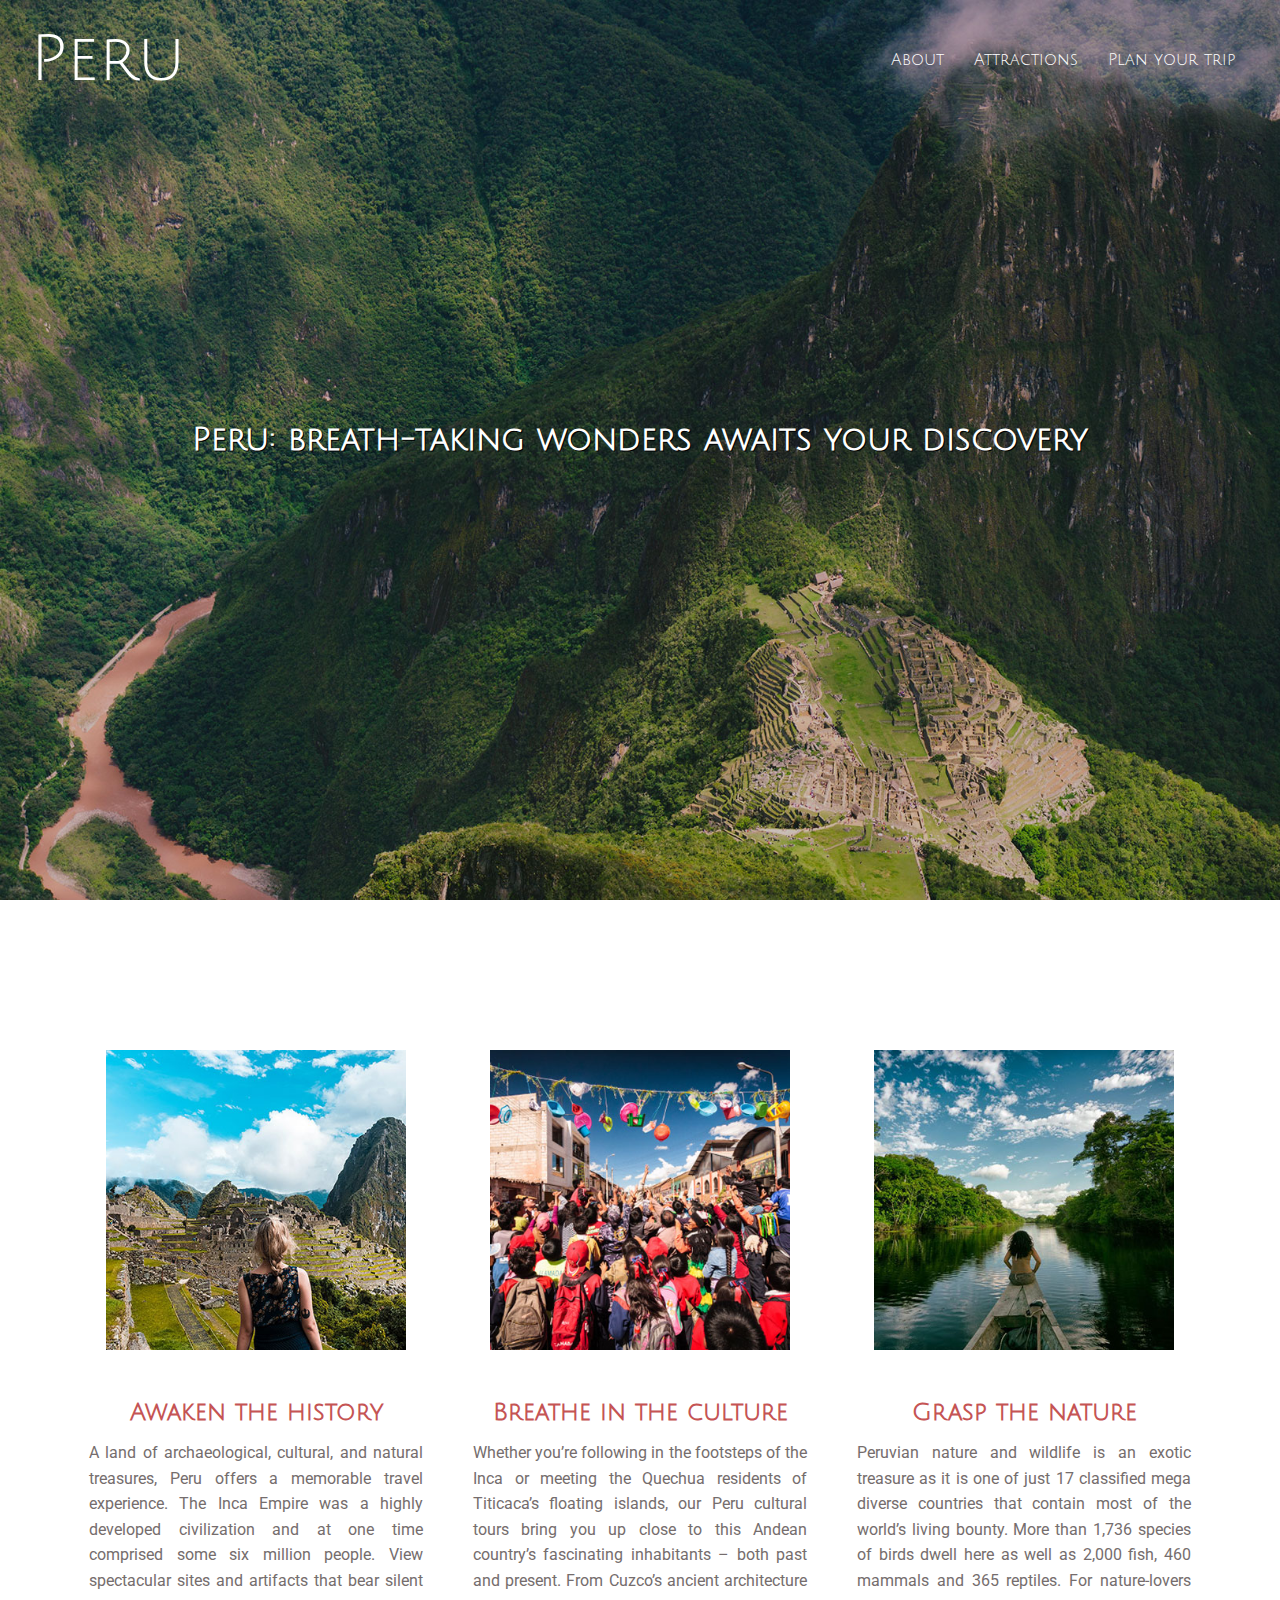
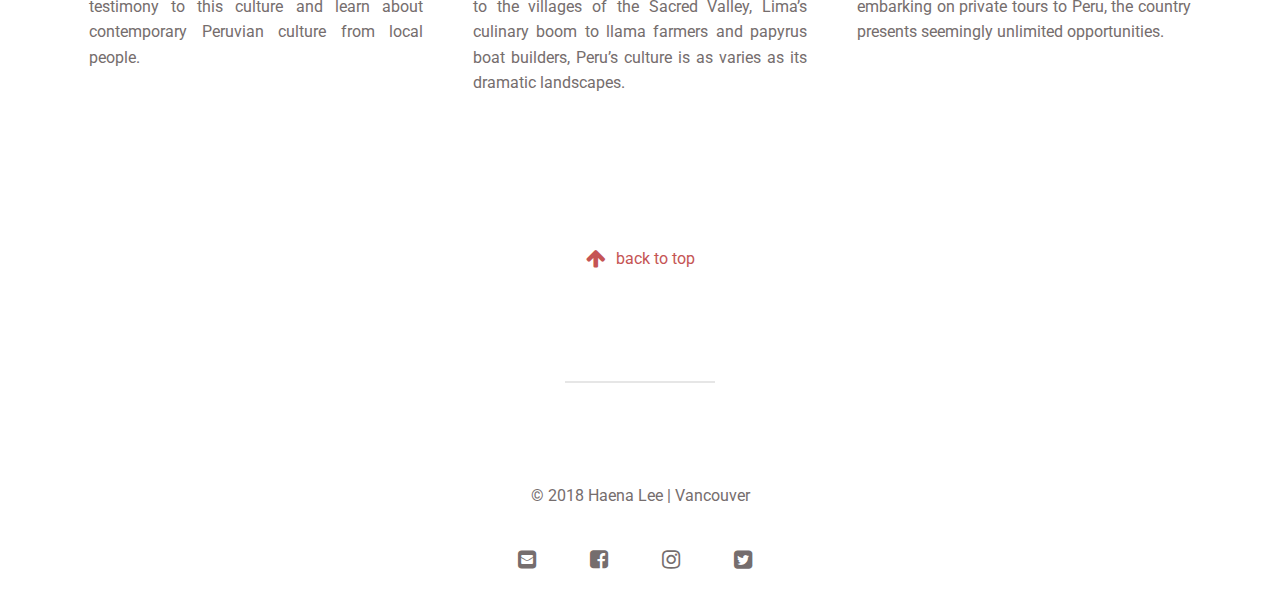
<file: index.html>
<!DOCTYPE html>
<html lang="en">
<head>
    <meta charset="UTF-8">
    <meta name="viewport" content="width=device-width, initial-scale=1.0">
    <meta http-equiv="X-UA-Compatible" content="ie=edge">
    <link rel="stylesheet" type="text/css" href="styles/styles.css">
    <title>Peru - Home</title>
    <link href="https://fonts.googleapis.com/css?family=Julius+Sans+One%7CRoboto" rel="stylesheet">
    <link rel="stylesheet" href="https://cdnjs.cloudflare.com/ajax/libs/font-awesome/4.7.0/css/font-awesome.min.css">
</head>

<body>
    <div class="wrapper">
        <div class="header-space">
            <header class="main-header">
                <h1 class="title"><a href="index.html">Peru</a></h1>
                
                <div class="button-menu">
                    <div class="hamburger"></div>
                </div> <!-- end of button menu -->

                <nav>
                    <ul>
                        <li><a href="about.html">About</a></li>
                        <li><a href="attractions.html">Attractions</a></li>
                        <li><a href="plan-your-trip.html">Plan your trip</a></li>
                    </ul>
                </nav>
            </header> <!-- end of main-header -->

            <div class="page-intro">
                <h2> <a href="#info-container">Peru: breath-taking wonders awaits your discovery</a></h2>
            </div> <!-- end of banner-content -->
        </div> <!-- end of header-space -->
        <div class="info-container" id="info-container">
                <article class="info-article article-01">
                    <figure>
                        <img class="info-img" src="images/awaken-history.jpg" alt="a girl overlooking Machu Picchu">
                    </figure>
                    <div class="info-text">
                        <h3>Awaken the history</h3>
                        <p class="info-para">A land of archaeological, cultural, and natural treasures, Peru offers a memorable travel experience. The Inca Empire was a highly developed civilization and at one time comprised some six million people. View spectacular sites and artifacts that bear silent testimony to this culture and learn about contemporary Peruvian culture from local people.</p>
                    </div> <!-- end of info-text-->
                </article>

                <article class="info-article article-02">
                    <figure>
                        <img class="info-img" src="images/street-festival.jpg" alt="street festival in Peru">
                    </figure>
                    <div class="info-text">
                        <h3>Breathe in the culture</h3>
                        <p class="info-para">Whether you’re following in the footsteps of the Inca or meeting the Quechua residents of Titicaca’s floating islands, our Peru cultural tours bring you up close to this Andean country’s fascinating inhabitants – both past and present. From Cuzco’s ancient architecture to the villages of the Sacred Valley, Lima’s culinary boom to llama farmers and papyrus boat builders, Peru’s culture is as varies as its dramatic landscapes.</p>
                    </div> <!-- end of info-text-->
                </article>
                
                <article class="info-article article-03">
                    <figure>
                        <img class="info-img" src="images/peruvian-river.jpg" alt="river in Peru">
                    </figure>
                    <div class="info-text">
                        <h3>Grasp the nature</h3>
                        <p class="info-para">Peruvian nature and wildlife is an exotic treasure as it is one of just 17 classified mega diverse countries that contain most of the world’s living bounty. More than 1,736 species of birds dwell here as well as 2,000 fish, 460 mammals and 365 reptiles. For nature-lovers embarking on private tours to Peru, the country presents seemingly unlimited opportunities. </p>
                    </div> <!-- end of info-text-->
                </article> <!-- end info article -->
            </div> <!--end info container-->
    
            <div class="top">
                <p><a href=#><i class="fa fa-arrow-up fa-lg"></i>back to top</a></p>
            </div>

        <footer>
            <span class="break"></span>
            <div class="copyright">
                <p>&copy; 2018 Haena Lee | Vancouver</p>
            </div>
            <div class="contact-info">
                <a href="mailto:haena.lee.moon@gmail.com"><i class="fa fa-envelope-square fa-lg"></i></a>
                <a href="http://www.facebook.com" target="blank"><i class="fa fa-facebook-square fa-lg"></i></a>
                <a href="http://www.instagram.com" target="blank"><i class="fa fa-instagram fa-lg"></i></a>
                <a href="http://www.twitter.com" target="blank"><i class="fa fa-twitter-square fa-lg"></i></a>
            </div> <!-- end of contact-info -->
        </footer>

    </div> <!-- end of wrapper -->

    <script src="scripts/script.js"></script>
    <script
    src="https://code.jquery.com/jquery-3.3.1.min.js"
    integrity="sha256-FgpCb/KJQlLNfOu91ta32o/NMZxltwRo8QtmkMRdAu8="
    crossorigin="anonymous"></script>

</body>

<!--https://www.naturalworldsafaris.com/latin-america/peru/parks-->
</file>
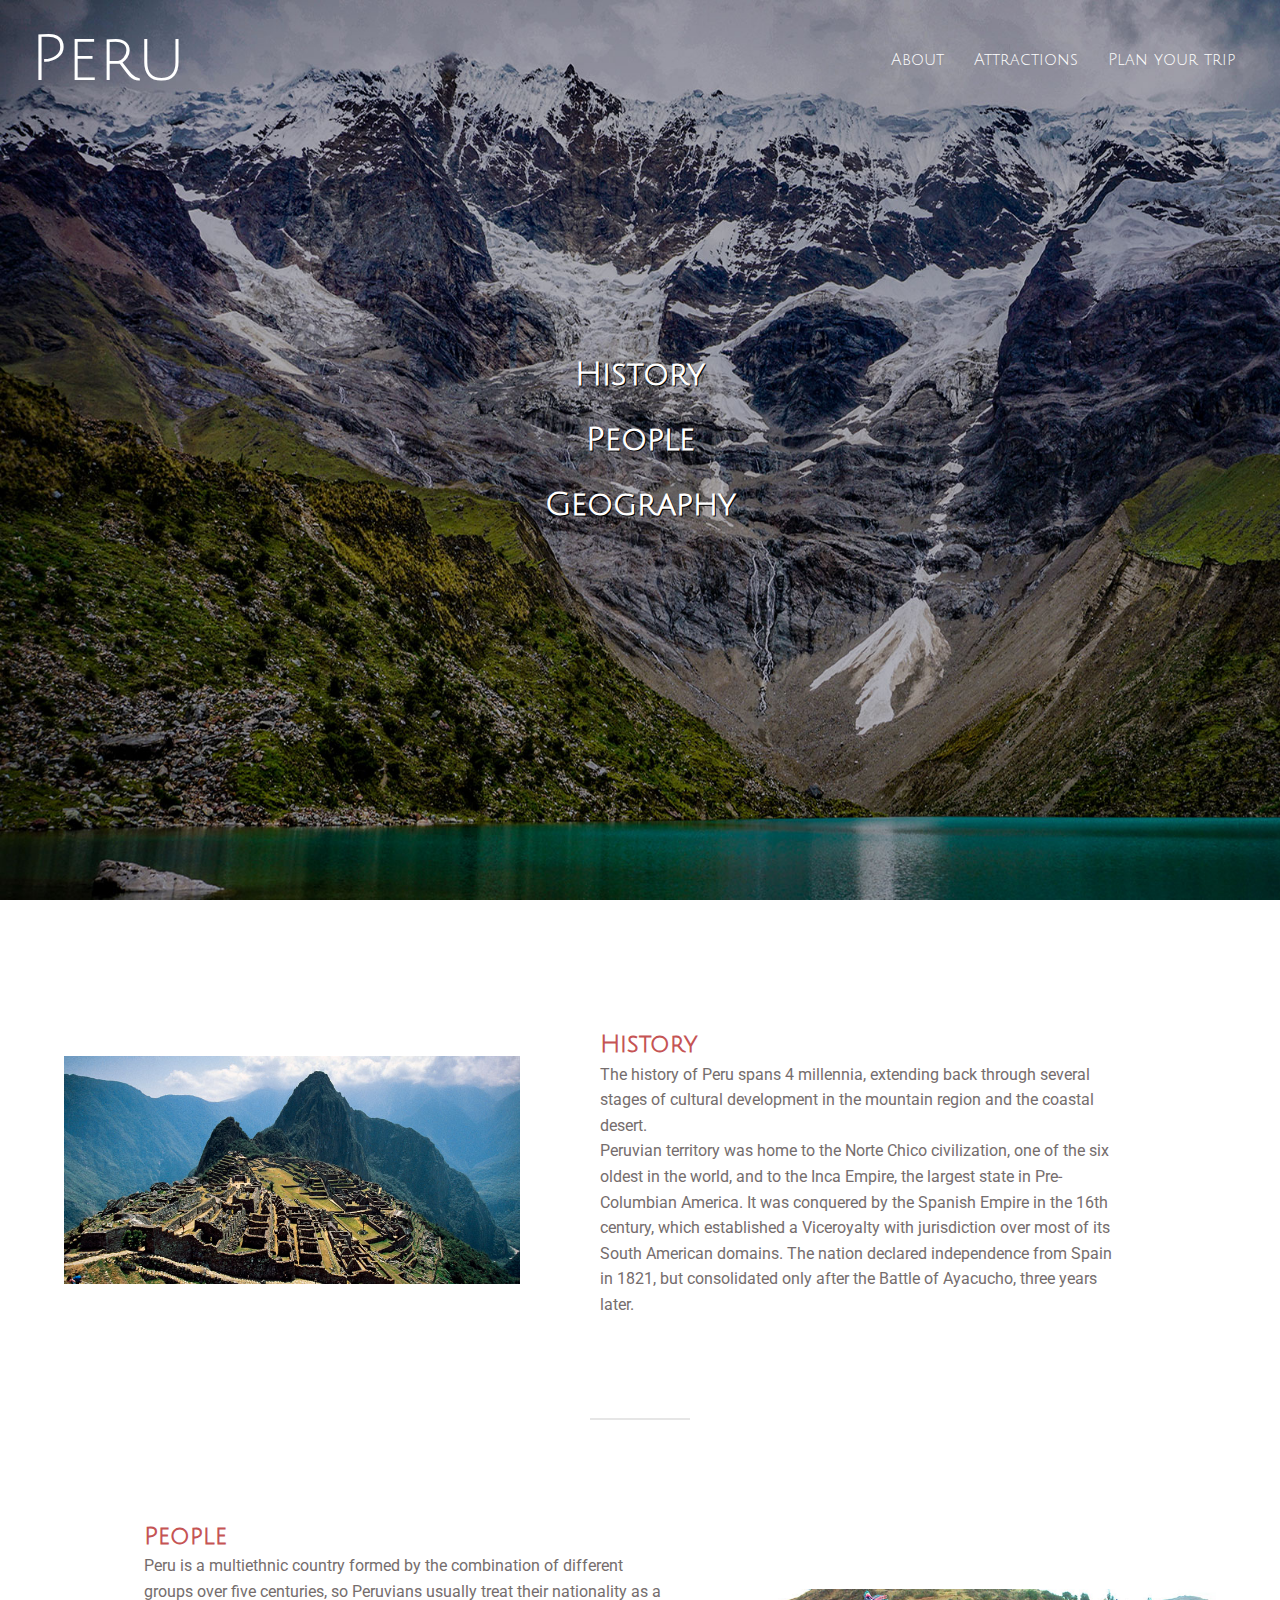
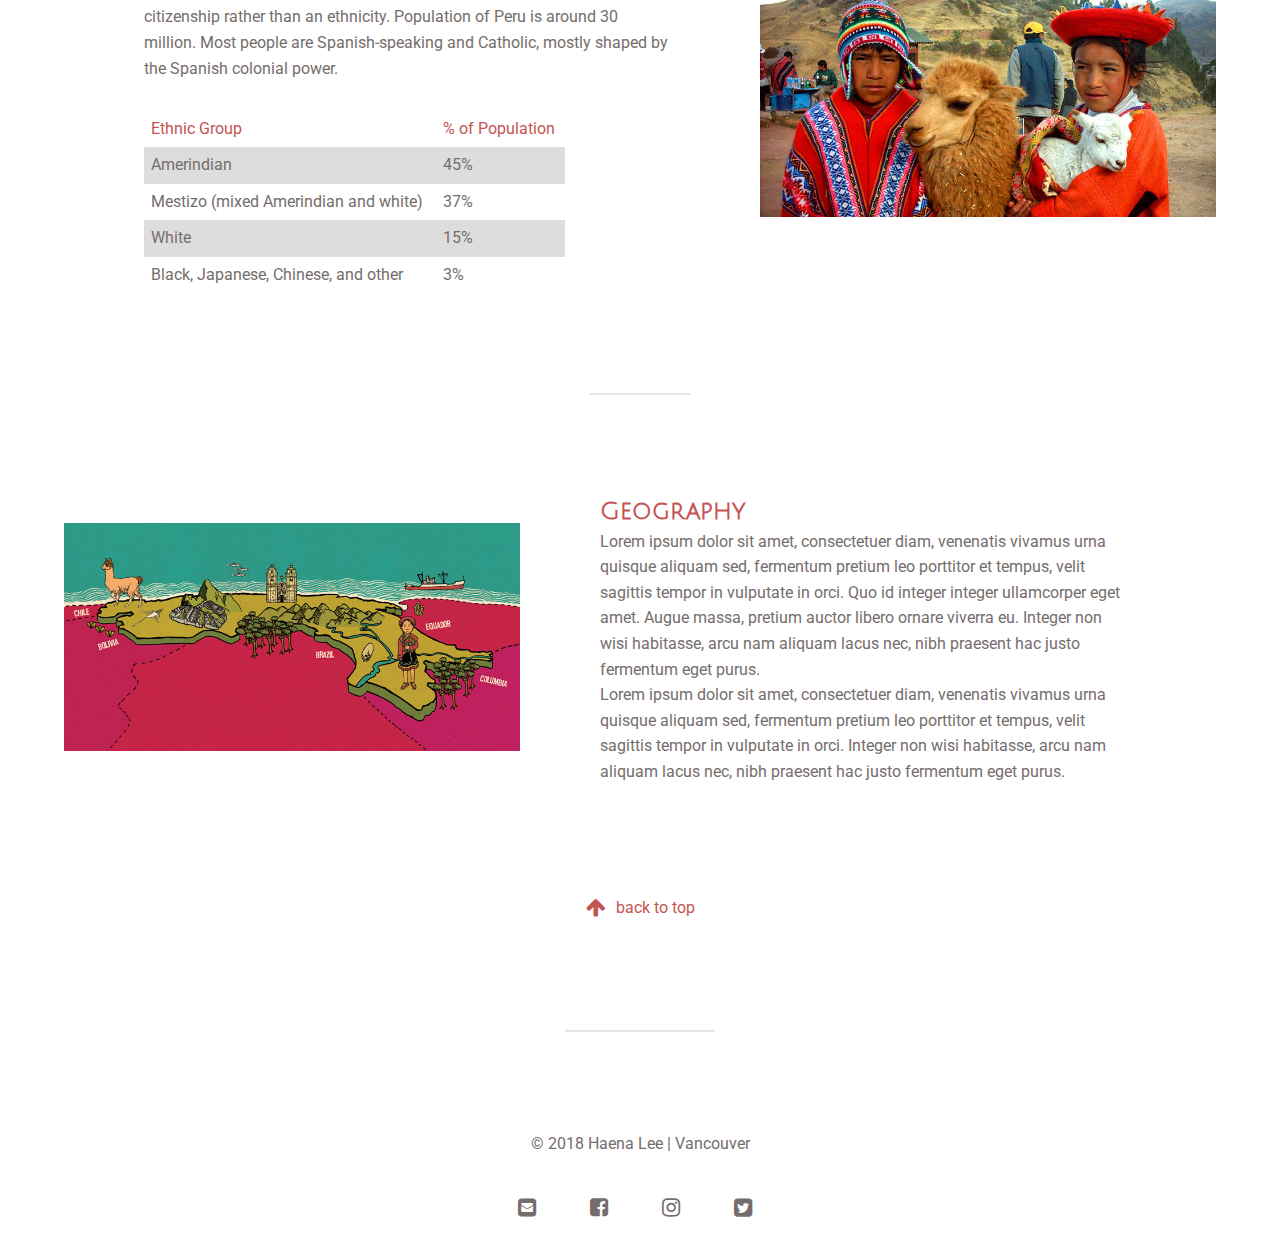
<file: about.html>
<!DOCTYPE html>
<html lang="en">
<head>
    <meta charset="UTF-8">
    <meta name="viewport" content="width=device-width, initial-scale=1.0">
    <meta http-equiv="X-UA-Compatible" content="ie=edge">
    <link rel="stylesheet" type="text/css" href="styles/styles.css">
    <title>Peru - Home</title>
    <link href="https://fonts.googleapis.com/css?family=Julius+Sans+One%7CRoboto" rel="stylesheet">
    <link rel="stylesheet" href="https://cdnjs.cloudflare.com/ajax/libs/font-awesome/4.7.0/css/font-awesome.min.css">
</head>


<body>
    <div class="about-wrapper">
        <div class="about-header-space">
            <header class="main-header">
                <h1 class="title"><a href="index.html">Peru</a></h1>
                
                <div class="button-menu">
                    <div class="hamburger"></div>
                </div> <!-- end of button menu -->

                <nav>
                    <ul>
                        <li><a href="about.html">About</a></li>
                        <li><a href="attractions.html">Attractions</a></li>
                        <li><a href="plan-your-trip.html">Plan your trip</a></li>
                    </ul>
                </nav>
            </header> <!-- end of main-header -->
            <section class="page-intro">
                <h2><a href="#history">History</a></h2>
                <h2><a href="#people">People</a></h2>
                <h2><a href="#geography">Geography</a></h2>
            </section>
        </div> <!-- end of header-space -->

        <main class="about-content">
            <article class="article-container article-left" id="history">
                <div class="image-container">
                    <img class="article-img" src="images/machu-picchu.jpg" alt="Machu Picchu">
                </div> <!-- end of image container-->
                <div class="text">
                <h3>History</h3>
                <p>The history of Peru spans 4 millennia, extending back through several stages of cultural development in the mountain region and the coastal desert.</p>
                <p>Peruvian territory was home to the Norte Chico civilization, one of the six oldest in the world, and to the Inca Empire, the largest state in Pre-Columbian America. It was conquered by the Spanish Empire in the 16th century, which established a Viceroyalty with jurisdiction over most of its South American domains. The nation declared independence from Spain in 1821, but consolidated only after the Battle of Ayacucho, three years later.</p>
                </div> <!-- end of text -->
            </article> <!-- end of history-->

            <span class="linebreak"></span>
            
            <article class="article-container article-right" id="people">
                    <div class="image-container">
                        <img class="article-img" src="images/peruvian-children.jpg" alt="Peruvian children in traditional clothes">
                    </div> <!-- end of image container-->
                <div class="text">
                <h3>People</h3>
                <p>Peru is a multiethnic country formed by the combination of different groups over five centuries, so Peruvians usually treat their nationality as a citizenship rather than an ethnicity. Population of Peru is around 30 million. Most people are Spanish-speaking and Catholic, mostly shaped by the Spanish colonial power.</p>
                
                <table>
                    <tr>
                        <th>Ethnic Group</th>
                        <th>% of Population</th>
                    </tr>
                    <tr>
                        <td>Amerindian</td>
                        <td>45%</td>
                    </tr>
                    <tr>
                        <td>Mestizo (mixed Amerindian and white)</td>
                        <td>37%</td>
                    </tr>
                    <tr>
                        <td>White</td>
                        <td>15%</td>
                    </tr>
                    <tr>
                        <td>Black, Japanese, Chinese, and other</td>
                        <td>3%</td>
                    </tr>
                </table>
                </div> <!-- end of text -->
            </article> <!-- end of people-->

            <span class="linebreak"></span>

            <article class="article-container article-left" id="geography">
                <div class="image-container">
                    <img class="article-img" src="images/peru-map-illustration.jpg" alt="graphic map of Peru">
                </div> <!-- end of image container-->
                <div class="text">
                <h3>Geography</h3>
                <p>Lorem ipsum dolor sit amet, consectetuer diam, venenatis vivamus urna quisque aliquam sed, fermentum pretium leo porttitor et tempus, velit sagittis tempor in vulputate in orci. Quo id integer integer ullamcorper eget amet. Augue massa, pretium auctor libero ornare viverra eu. Integer non wisi habitasse, arcu nam aliquam lacus nec, nibh praesent hac justo fermentum eget purus.</p> 
                <p>Lorem ipsum dolor sit amet, consectetuer diam, venenatis vivamus urna quisque aliquam sed, fermentum pretium leo porttitor et tempus, velit sagittis tempor in vulputate in orci. Integer non wisi habitasse, arcu nam aliquam lacus nec, nibh praesent hac justo fermentum eget purus.</p>
                </div> <!-- end of text -->
            </article> <!-- end of geography -->
        </main> <!-- end of about-content -->

        <div class="top">
            <p><a href=#><i class="fa fa-arrow-up fa-lg"></i>back to top</a></p>
        </div>

        <footer>
                <span class="break"></span>
                <div class="copyright">
                    <p>&copy; 2018 Haena Lee | Vancouver</p>
                </div>
                <div class="contact-info">
                    <a href="mailto:haena.lee.moon@gmail.com"><i class="fa fa-envelope-square fa-lg"></i></a>
                    <a href="http://www.facebook.com" target="blank"><i class="fa fa-facebook-square fa-lg"></i></a>
                    <a href="http://www.instagram.com" target="blank"><i class="fa fa-instagram fa-lg"></i></a>
                    <a href="http://www.twitter.com" target="blank"><i class="fa fa-twitter-square fa-lg"></i></a>
                </div> <!-- end of contact-info -->
            </footer>

    </div> <!-- end of wrapper -->

    <script src="scripts/script.js"></script>

</body>
</file>
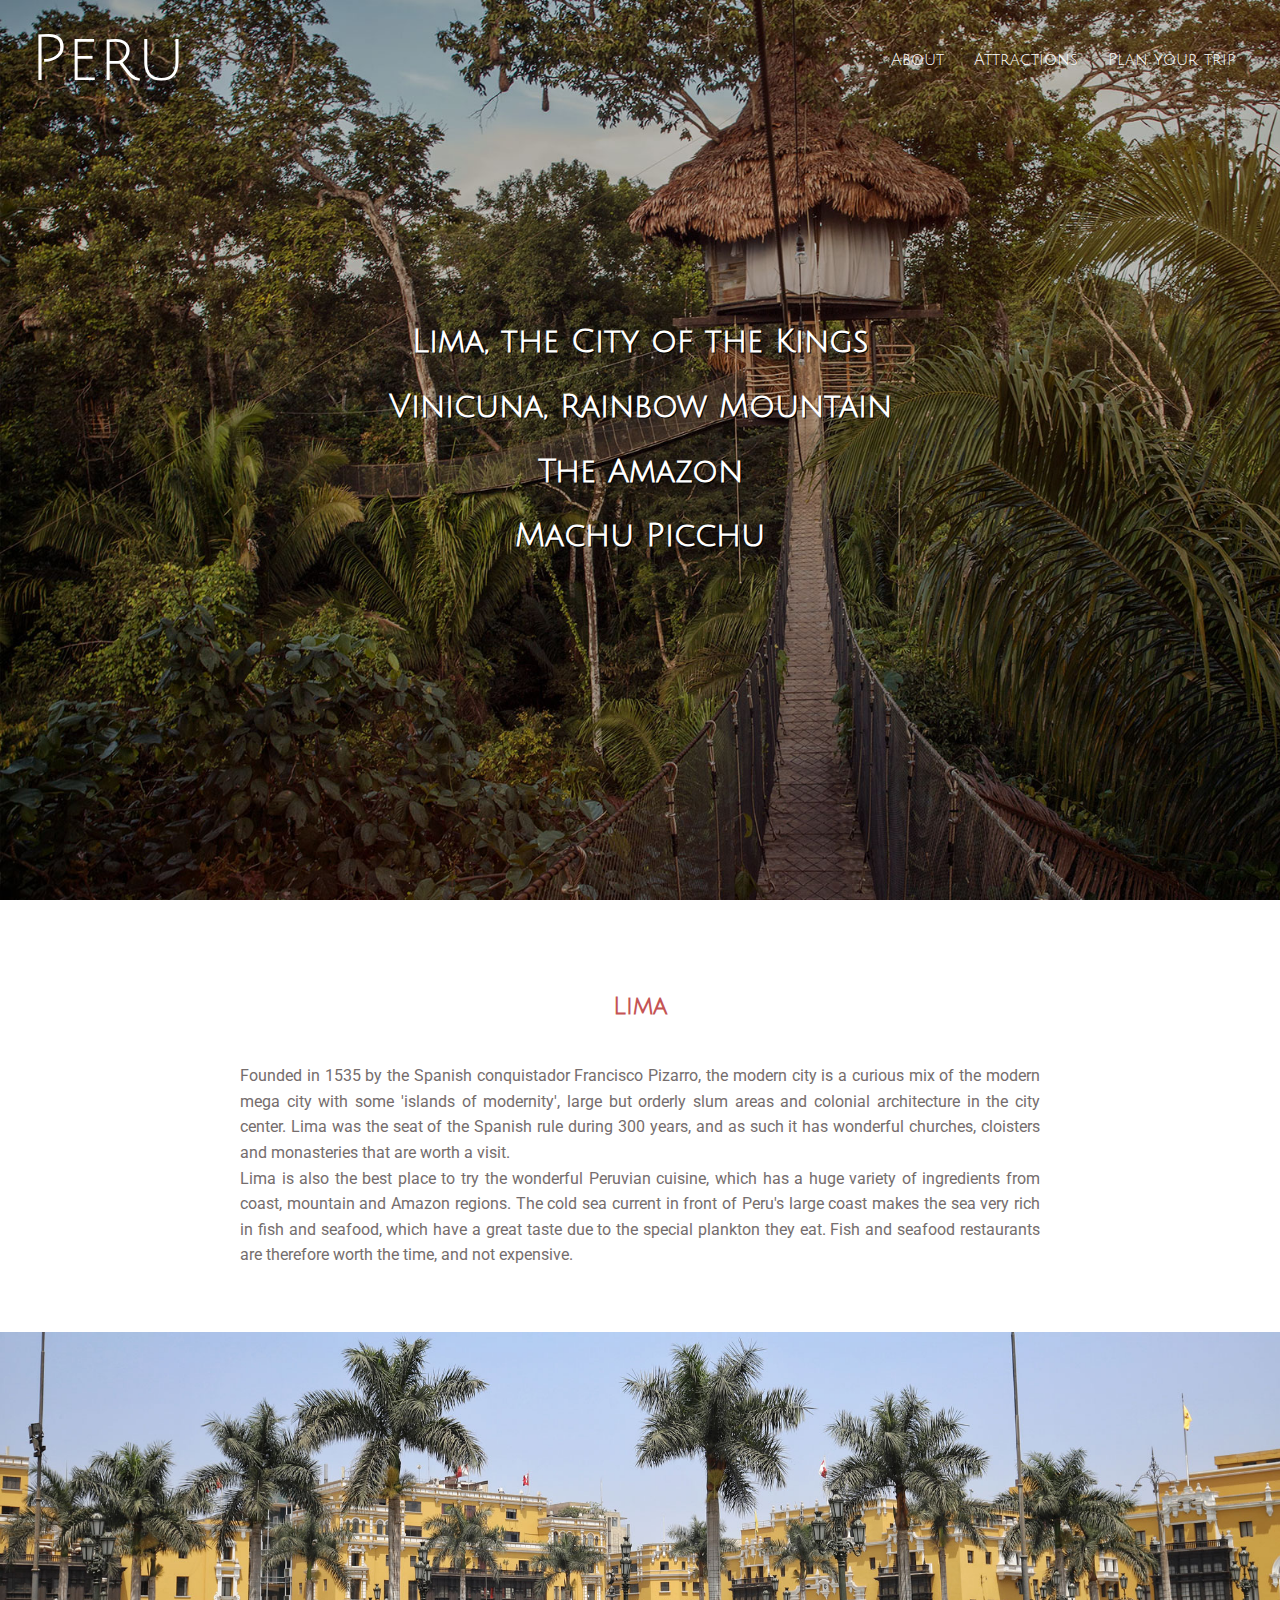
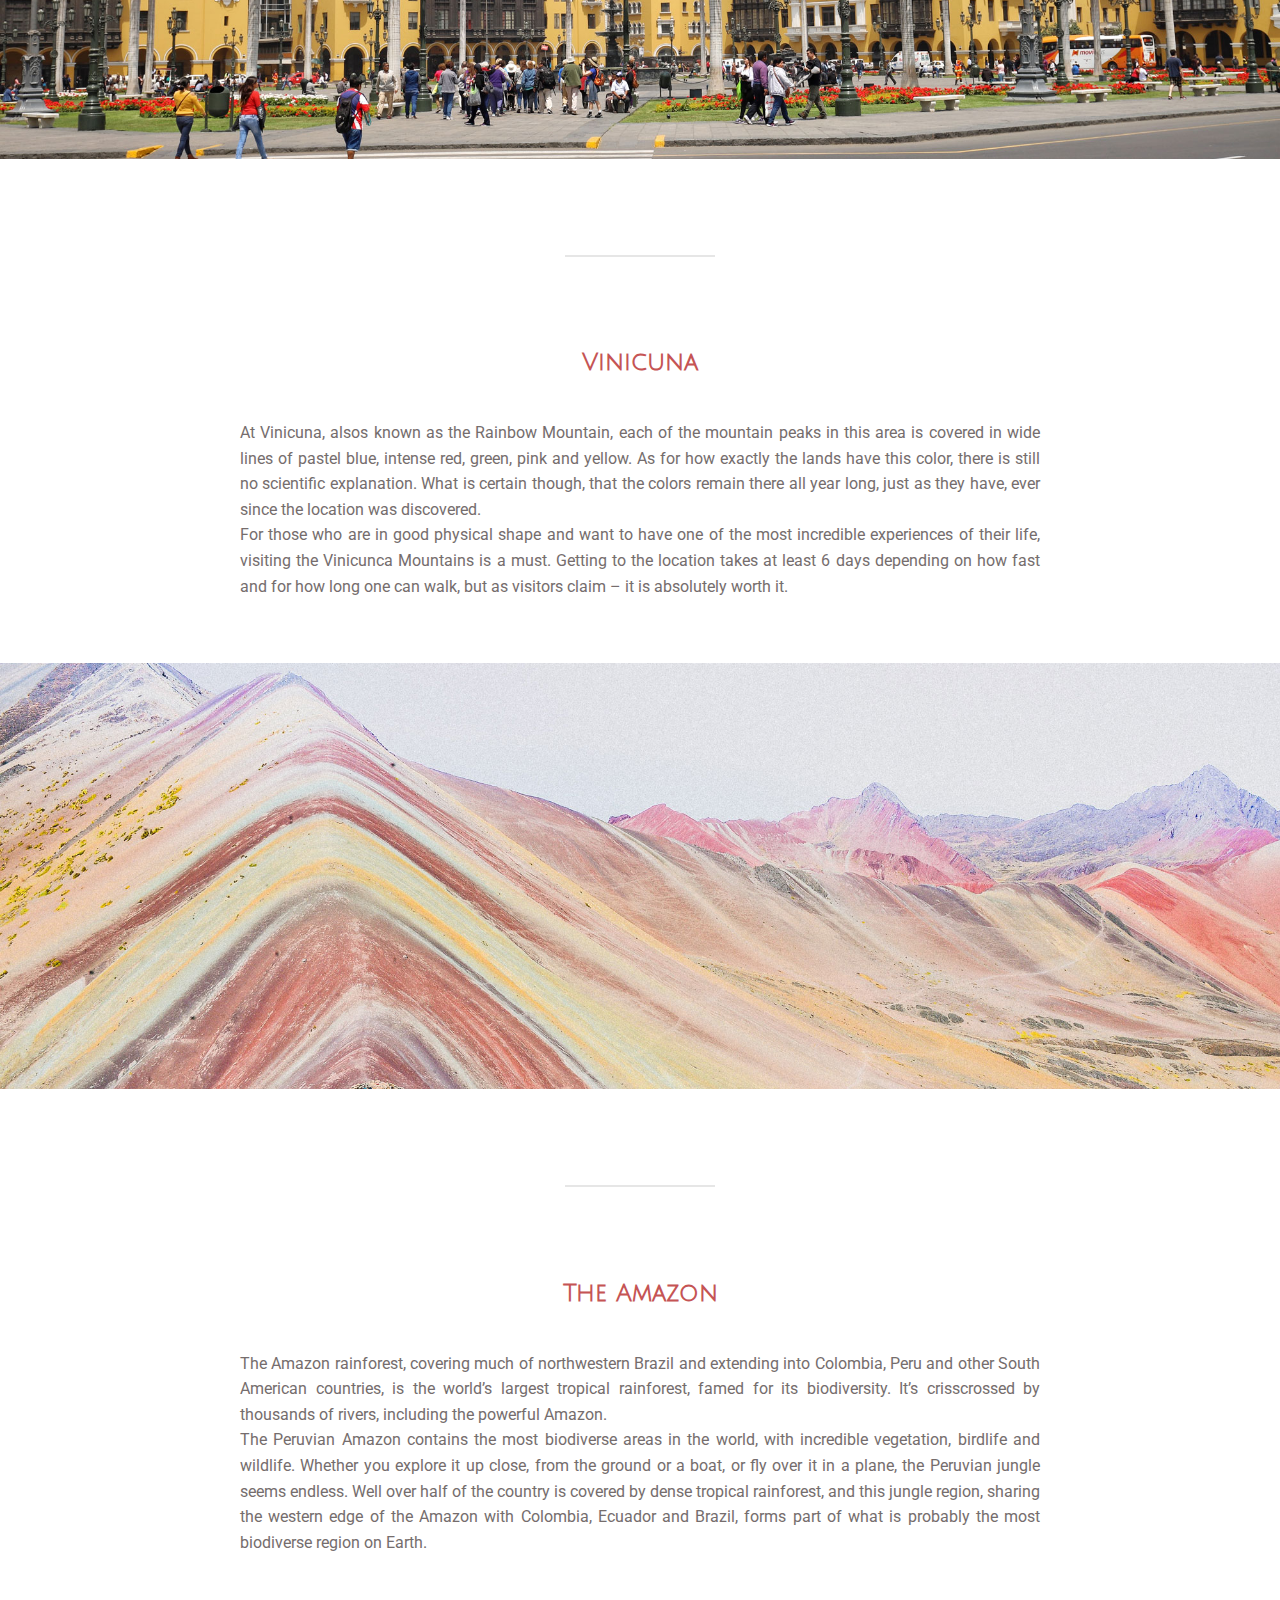
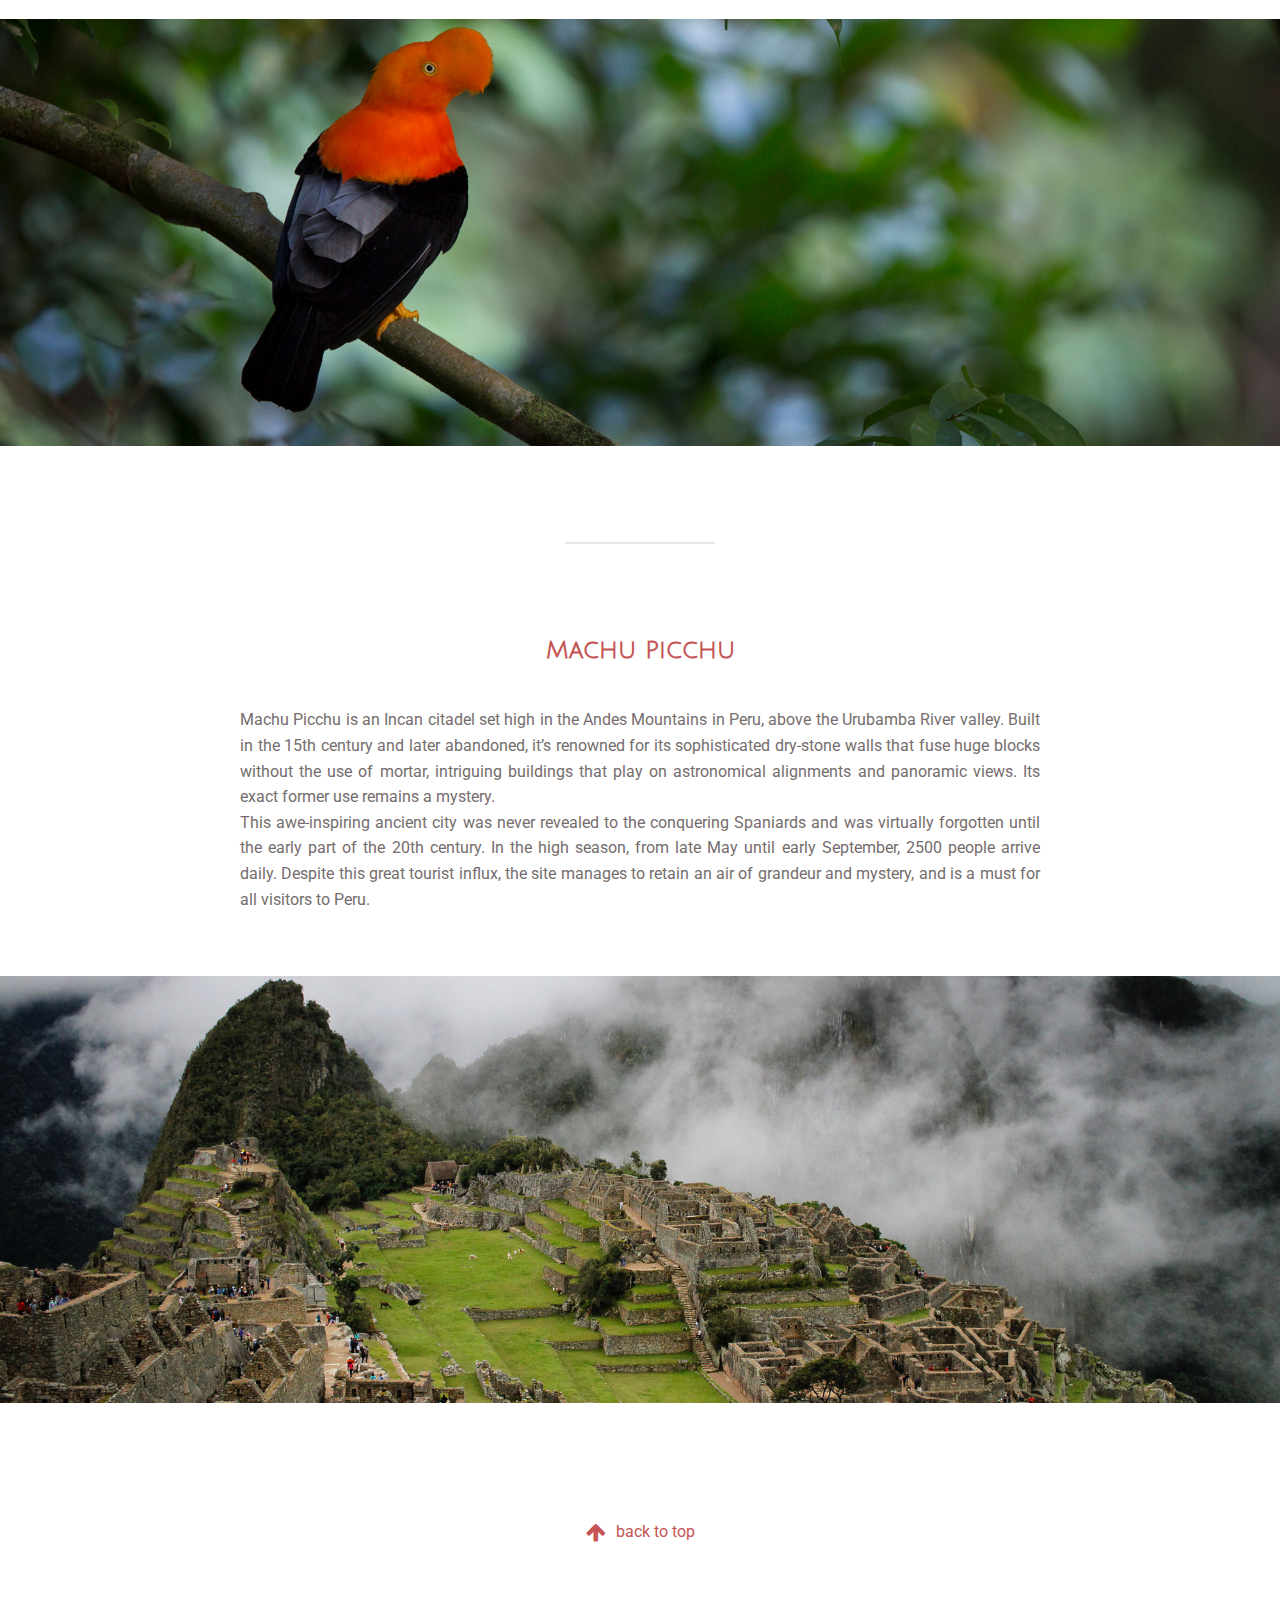
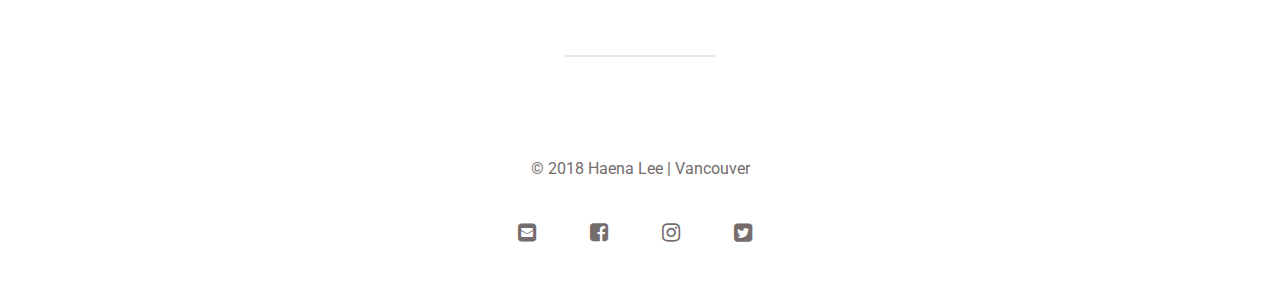
<file: attractions.html>
<!DOCTYPE html>
<html lang="en">
<head>
    <meta charset="UTF-8">
    <meta name="viewport" content="width=device-width, initial-scale=1.0">
    <meta http-equiv="X-UA-Compatible" content="ie=edge">
    <link rel="stylesheet" type="text/css" href="styles/styles.css">
    <title>Peru - Home</title>
    <link href="https://fonts.googleapis.com/css?family=Julius+Sans+One%7CRoboto" rel="stylesheet">
    <link rel="stylesheet" href="https://cdnjs.cloudflare.com/ajax/libs/font-awesome/4.7.0/css/font-awesome.min.css">
</head>

<body>
    <div class="attractions-wrapper">
        <div class="attractions-header-space">
            <header class="main-header">
                <h1 class="title"><a href="index.html">Peru</a></h1>

                <div class="button-menu">
                    <div class="hamburger"></div>
                </div> <!-- end of button menu -->

                <nav>
                    <ul>
                        <li><a href="about.html">About</a></li>
                        <li><a href="attractions.html">Attractions</a></li>
                        <li><a href="plan-your-trip.html">Plan your trip</a></li>
                    </ul>
                </nav>
            </header> <!-- end of main-header -->


            <section class="page-intro">
                <h2><a href="#lima">Lima, the City of the Kings</a></h2>
                <h2><a href="#vinicuna">Vinicuna, Rainbow Mountain</a></h2>
                <h2><a href="#amazon">The Amazon</a></h2>
                <h2><a href="#machu-picchu">Machu Picchu</a></h2>
            </section> <!-- end of page-intro -->

        </div> <!-- end of header space-->

        <main class="attractions-content">
            <div class="content">
                <h3 id="lima">Lima</h3>
                <p>Founded in 1535 by the Spanish conquistador Francisco Pizarro, the modern city is a curious mix of the modern mega city with some 'islands of modernity', large but orderly slum areas and colonial architecture in the city center. Lima was the seat of the Spanish rule during 300 years, and as such it has wonderful churches, cloisters and monasteries that are worth a visit.
                <p>Lima is also the best place to try the wonderful Peruvian cuisine, which has a huge variety of ingredients from coast, mountain and Amazon regions. The cold sea current in front of Peru's large coast makes the sea very rich in fish and seafood, which have a great taste due to the special plankton they eat. Fish and seafood restaurants are therefore worth the time, and not expensive.</p>
            </div> <!-- end of content-lima -->

            <img srcset="images/lima-zoomed.jpg 800w,
                         images/lima.jpg 2000w"
                 sizes="(max-width: 680px) 600px,
                         100%" 
                 src="images/lima.jpg" alt="busy city square in Lima" class="content-img">


                <span class="break"></span>

            <div class="content">
                <h3 id="vinicuna">Vinicuna</h3>
                <p>At Vinicuna, alsos known as the Rainbow Mountain, each of the mountain peaks in this area is covered in wide lines of pastel blue, intense red, green, pink and yellow. As for how exactly the lands have this color, there is still no scientific explanation. What is certain though, that the colors remain there all year long, just as they have, ever since the location was discovered.</p>
                <p>For those who are in good physical shape and want to have one of the most incredible experiences of their life, visiting the Vinicunca Mountains is a must. Getting to the location takes at least 6 days depending on how fast and for how long one can walk, but as visitors claim – it is absolutely worth it.</p>
            </div> <!-- end of content-vinicuna -->

            <img srcset="images/rainbow-mountain-zoomed.jpg 800w,
                         images/rainbow-mountain.jpg 2000w"
                sizes="(max-width: 680px) 600px,
                         100%" 
                src="images/rainbow-mountain.jpg" alt="Rainbow Mountain landscape" class="content-img">
                <span class="break"></span>

            <div class="content">
                <h3 id="amazon">The Amazon</h3>
                <p>The Amazon rainforest, covering much of northwestern Brazil and extending into Colombia, Peru and other South American countries, is the world’s largest tropical rainforest, famed for its biodiversity. It’s crisscrossed by thousands of rivers, including the powerful Amazon.</p>
                <p>The Peruvian Amazon contains the most biodiverse areas in the world, with incredible vegetation, birdlife and wildlife. Whether you explore it up close, from the ground or a boat, or fly over it in a plane, the Peruvian jungle seems endless. Well over half of the country is covered by dense tropical rainforest, and this jungle region, sharing the western edge of the Amazon with Colombia, Ecuador and Brazil, forms part of what is probably the most biodiverse region on Earth.</p>
            </div> <!-- end of content-amazon -->

            <img srcset="images/amazon-bird-zoomed.jpg 800w,
                         images/amazon-bird.jpg 2000w"
                 sizes="(max-width: 680px) 600px,
                         100%" 
                 src="images/amazon-bird.jpg" alt="colorful bird in Peruvian Amazon" class="content-img">
                <span class="break"></span>

            <div class="content">
                <h3 id="machu-picchu">Machu Picchu</h3>
                <p>Machu Picchu is an Incan citadel set high in the Andes Mountains in Peru, above the Urubamba River valley. Built in the 15th century and later abandoned, it’s renowned for its sophisticated dry-stone walls that fuse huge blocks without the use of mortar, intriguing buildings that play on astronomical alignments and panoramic views. Its exact former use remains a mystery.</p>
                <p>This awe-inspiring ancient city was never revealed to the conquering Spaniards and was virtually forgotten until the early part of the 20th century. In the high season, from late May until early September, 2500 people arrive daily. Despite this great tourist influx, the site manages to retain an air of grandeur and mystery, and is a must for all visitors to Peru.</p>
            </div> <!-- end of content-machu-picchu -->
            
            <img srcset="images/foggy-machu-picchu-zoomed.jpg 800w,
                         images/foggy-machu-picchu.jpg 2000w"
                 sizes="(max-width: 680px) 600px,
                        100%" 
                 src="images/foggy-machu-picchu.jpg" alt="Machu Picchu" class="content-img">
                

        </main> <!-- end of attractions content -->


        <div class="top">
            <p><a href=#><i class="fa fa-arrow-up fa-lg"></i>back to top</a></p>
        </div>

        <footer>
                <span class="break"></span>
                <div class="copyright">
                    <p>&copy; 2018 Haena Lee | Vancouver</p>
                </div>
                <div class="contact-info">
                    <a href="mailto:haena.lee.moon@gmail.com"><i class="fa fa-envelope-square fa-lg"></i></a>
                    <a href="http://www.facebook.com" target="blank"><i class="fa fa-facebook-square fa-lg"></i></a>
                    <a href="http://www.instagram.com" target="blank"><i class="fa fa-instagram fa-lg"></i></a>
                    <a href="http://www.twitter.com" target="blank"><i class="fa fa-twitter-square fa-lg"></i></a>
                </div> <!-- end of contact-info -->
            </footer>


    </div> <!-- end of attractions-wrapper -->

    <script src="scripts/script.js"></script>

</body>
</file>
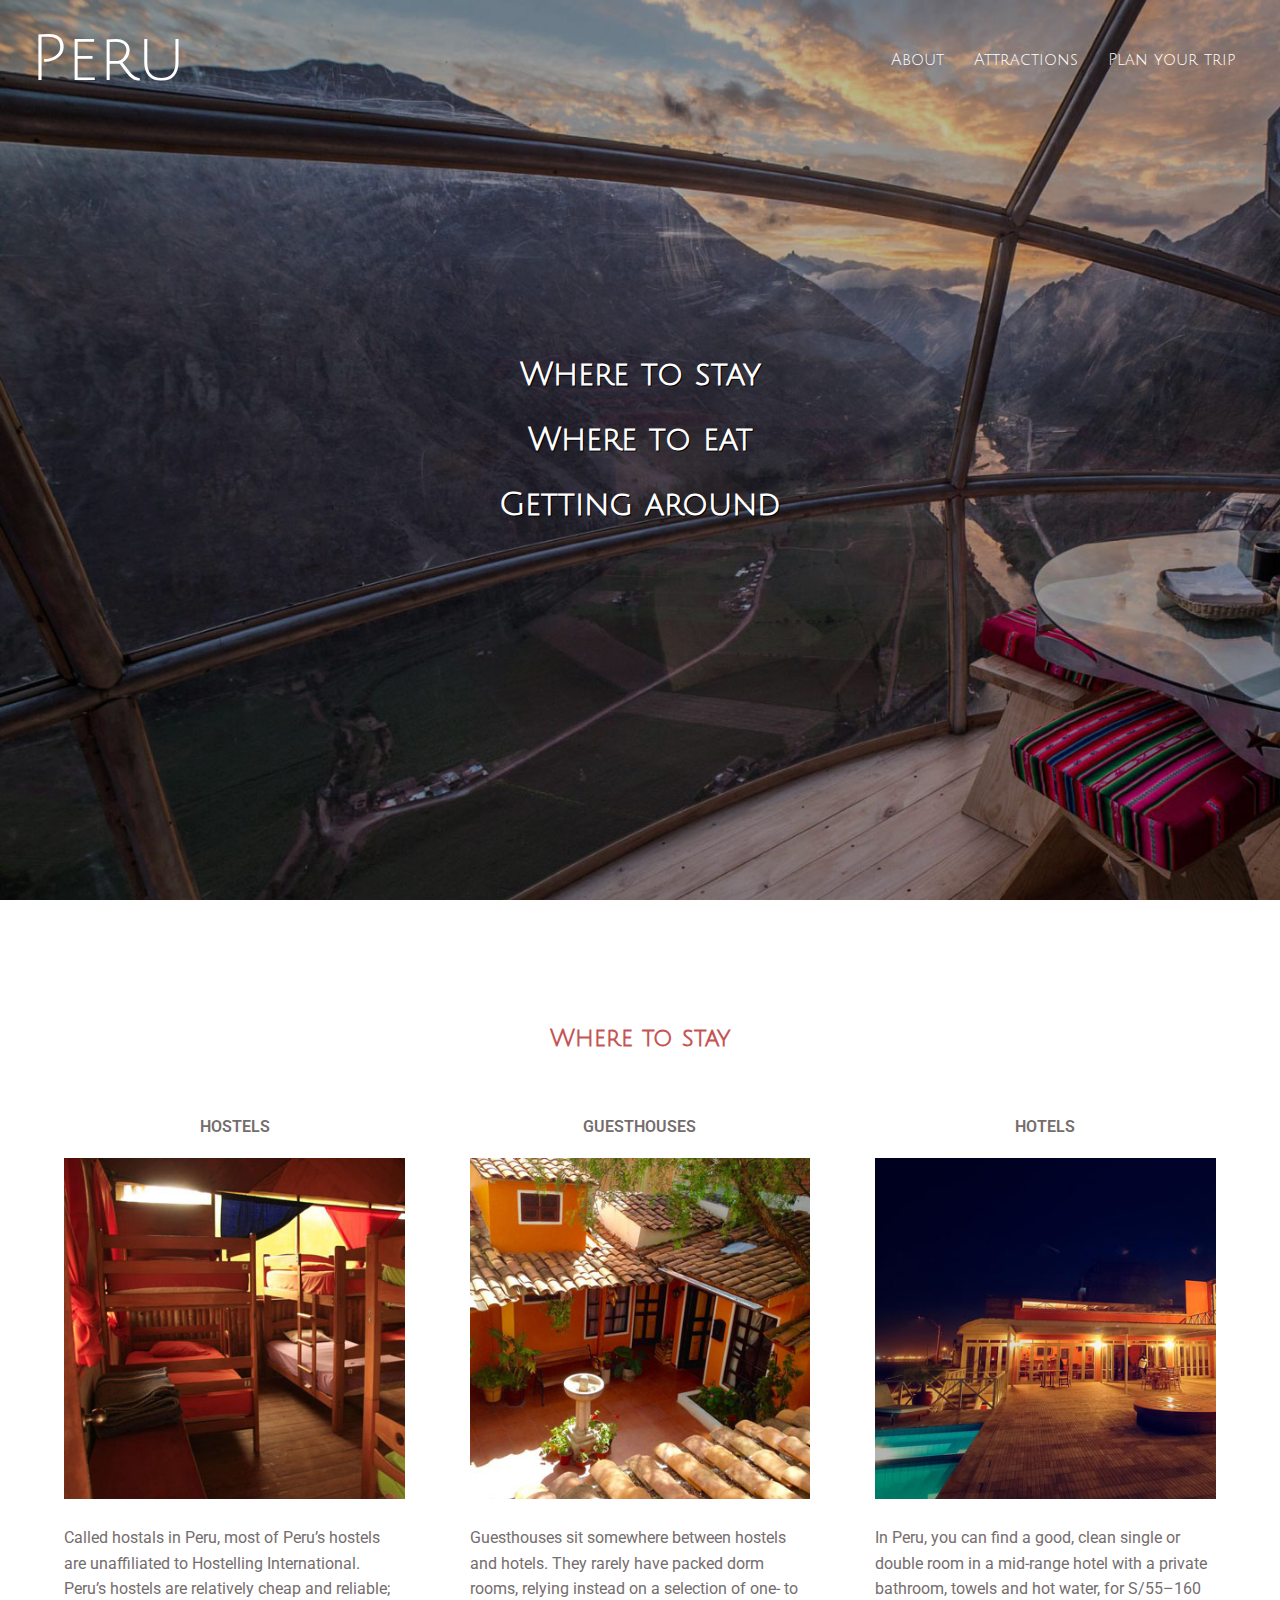
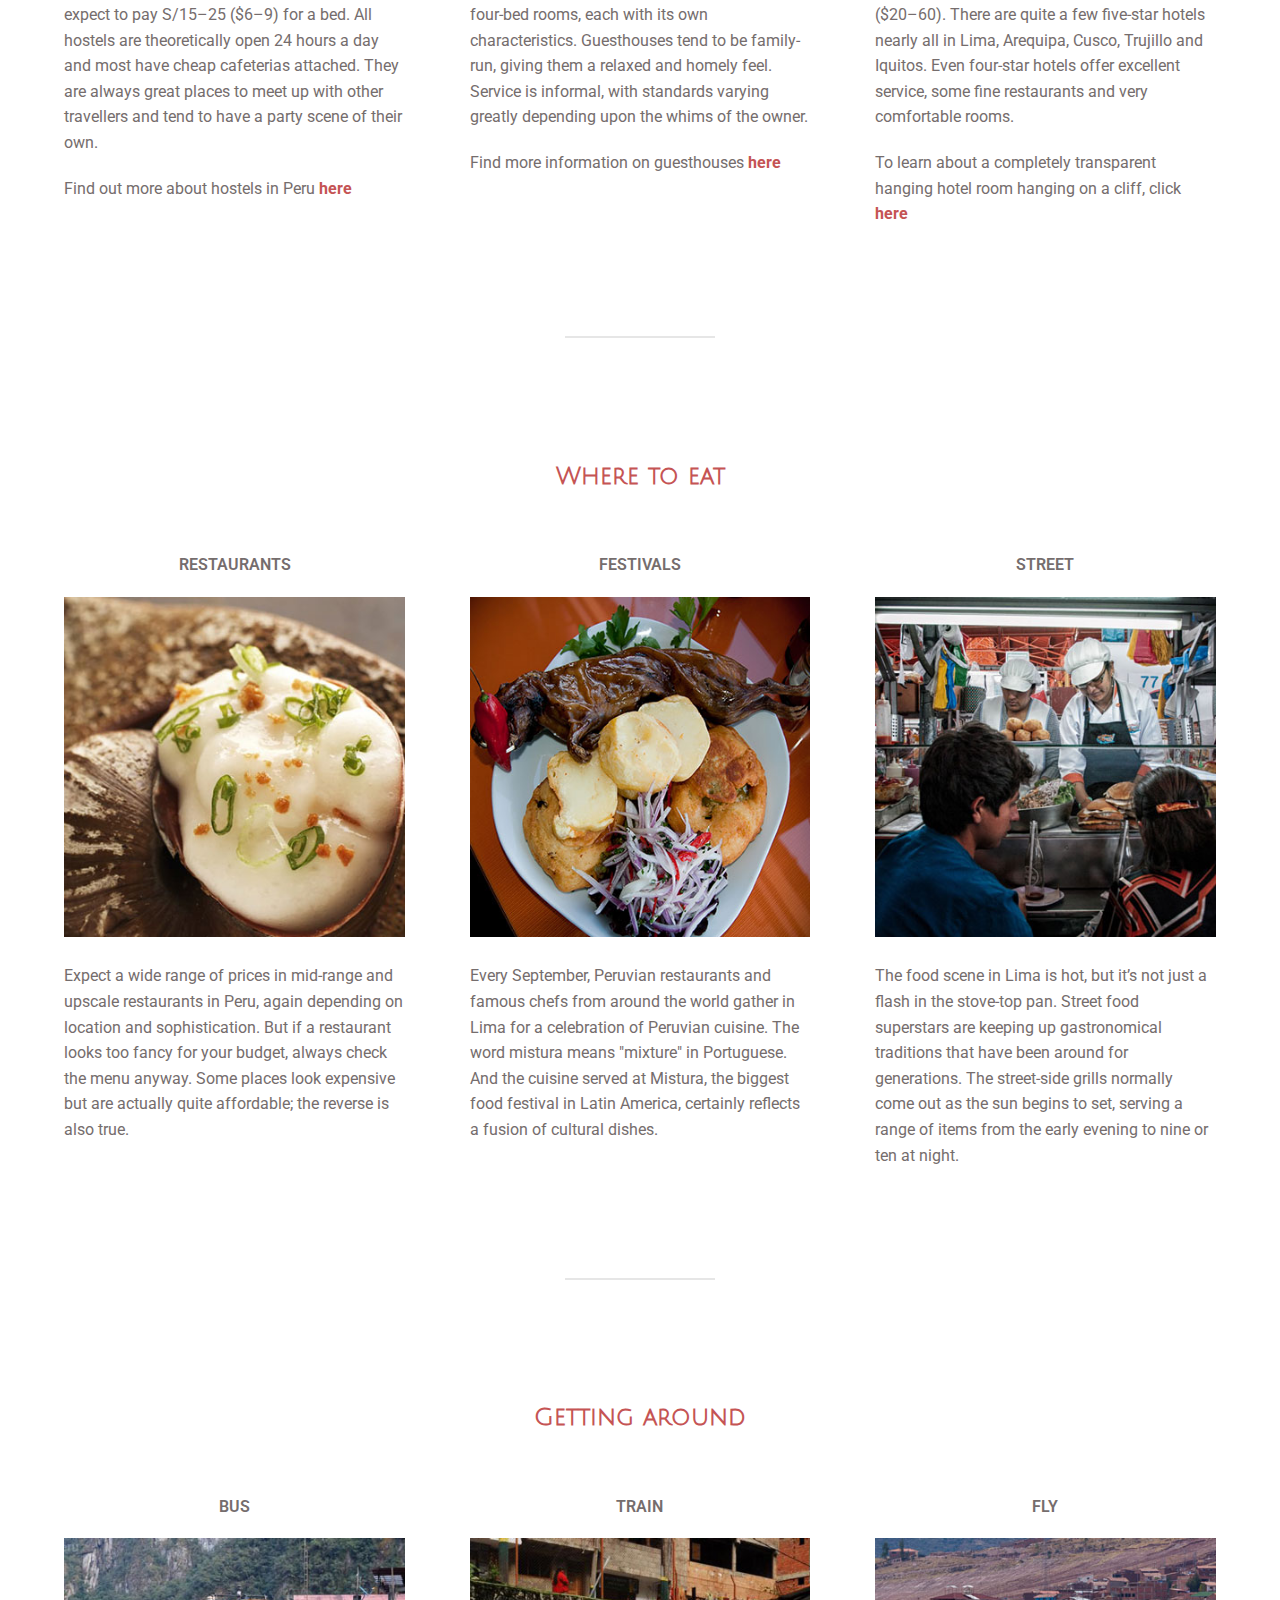
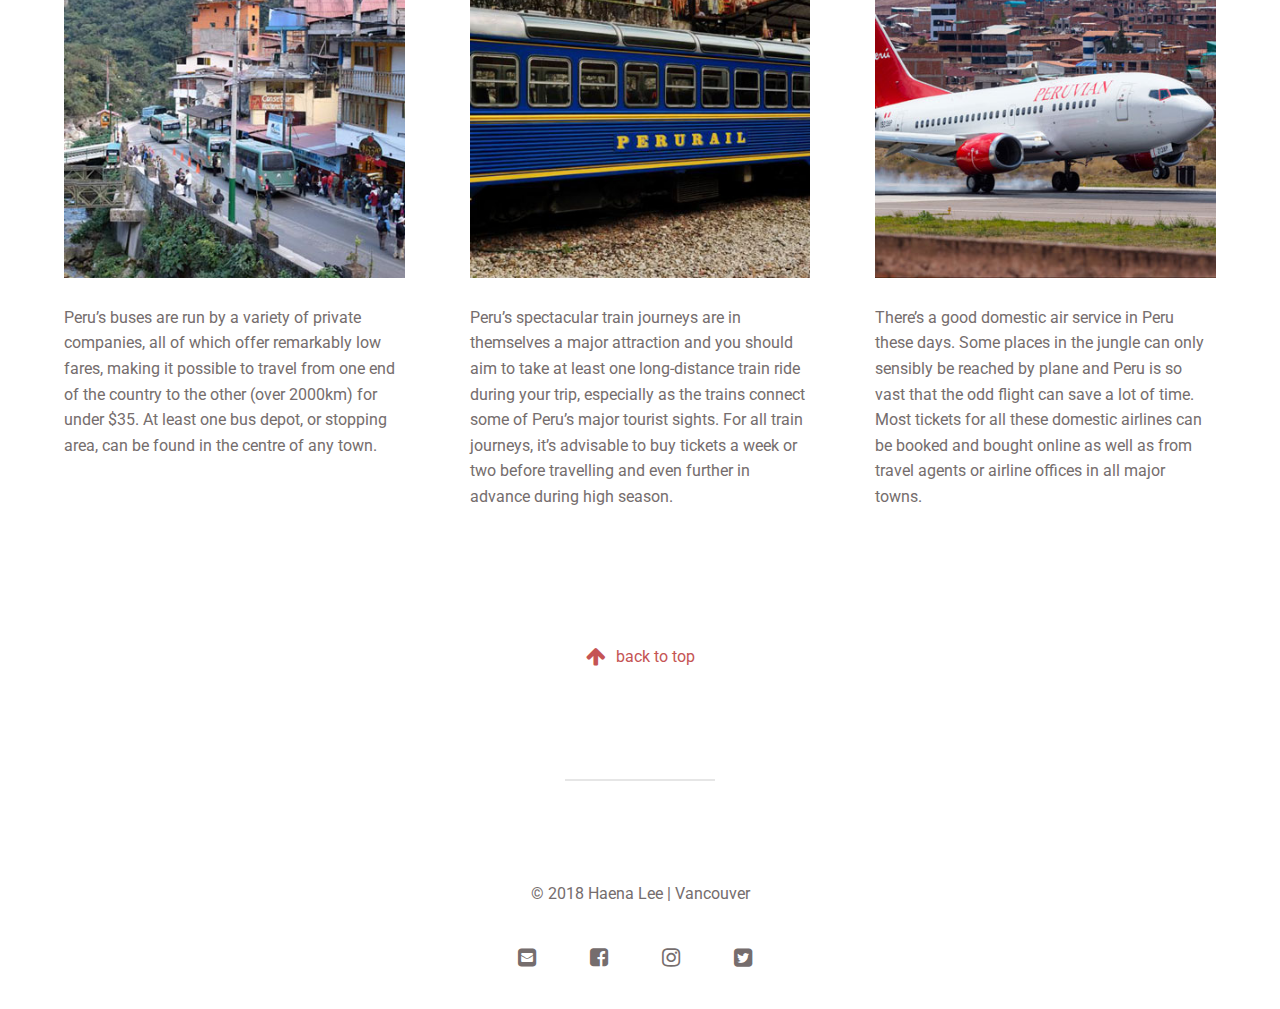
<file: plan-your-trip.html>
<!DOCTYPE html>
<html lang="en">
<head>
    <meta charset="UTF-8">
    <meta name="viewport" content="width=device-width, initial-scale=1.0">
    <meta http-equiv="X-UA-Compatible" content="ie=edge">
    <link rel="stylesheet" type="text/css" href="styles/styles.css">
    <title>Peru - Home</title>
    <link href="https://fonts.googleapis.com/css?family=Julius+Sans+One%7CRoboto" rel="stylesheet">
    <link rel="stylesheet" href="https://cdnjs.cloudflare.com/ajax/libs/font-awesome/4.7.0/css/font-awesome.min.css">
</head>

<body>
    <div class="plan-wrapper">
        <div class="plan-header-space">
            <header class="main-header">
                <h1 class="title"><a href="index.html">Peru</a></h1>
                
                <div class="button-menu">
                    <div class="hamburger"></div>
                </div> <!-- end of button menu -->
                
                <nav class="header-right">
                    <ul>
                        <li><a href="about.html">About</a></li>
                        <li><a href="attractions.html">Attractions</a></li>
                        <li><a href="plan-your-trip.html">Plan your trip</a></li>
                    </ul>
                </nav> <!-- end of header-right -->
            </header> <!-- end of main-header -->

        
            <section class="page-intro">
                    <h2><a href=#stay>Where to stay</a></h2>
                    <h2><a href=#eat>Where to eat</a></h2>
                    <h2><a href=#get-around>Getting around</a></h2>
            </section> <!-- end of page-intro -->
        </div> <!-- end of plan header space -->
        <main class="plan-content">
                <h3 id="stay">Where to stay</h3>
                    <div class="container">
                        <div class="sub-content">
                        <h4>Hostels</h4>
                        <img class="plan-img" src="images/peru-hostel.jpg" alt="a hostel room">
                            <p>Called hostals in Peru, most of Peru’s hostels are unaffiliated to Hostelling International. Peru’s hostels are relatively cheap and reliable; expect to pay S/15–25 ($6–9) for a bed. All hostels are theoretically open 24 hours a day and most have cheap cafeterias attached. They are always great places to meet up with other travellers and tend to have a party scene of their own.</p>
                            <p>Find out more about hostels in Peru <a class="external-link" href="http://www.limahostell.com.pe" target="blank">here</a></p>
                        </div> <!-- end of sub-cotent -->
                        <div class="sub-content">
                        <h4>Guesthouses</h4>
                        <img class="plan-img" src="images/peru-guesthouse.jpg" alt="guesthouse courtyard">
                            <p>Guesthouses sit somewhere between hostels and hotels. They rarely have packed dorm rooms, relying instead on a selection of one- to four-bed rooms, each with its own characteristics. Guesthouses tend to be family-run, giving them a relaxed and homely feel. Service is informal, with standards varying greatly depending upon the whims of the owner.</p>
                            <p>Find more information on guesthouses <a class="external-link" href="http://www.casasdelperu.com/gesthouses" target="blank">here</a></p>
                        </div> <!-- end of sub-cotent -->
                        <div class="sub-content no-extra-margin">
                        <h4>Hotels</h4>
                        <img class="plan-img" src="images/peru-hotel-02.jpg" alt="hotel pool">
                            <p>In Peru, you can find a good, clean single or double room in a mid-range hotel with a private bathroom, towels and hot water, for S/55–160 ($20–60). There are quite a few five-star hotels nearly all in Lima, Arequipa, Cusco, Trujillo and Iquitos. Even four-star hotels offer excellent service, some fine restaurants and very comfortable rooms.</p>
                            <p>To learn about a completely transparent hanging hotel room hanging on a cliff, click <a class="external-link" href="https://www.cnn.com/travel/article/skylodge-adventure-suites-peru-hotel/index.html" target="blank">here</a></p>
                            </div> <!-- end of sub-cotent -->
                        </div> <!-- end of container -->
                        <span class="break"></span> 

                <h3 id="eat">Where to eat</h3>
                    <div class="container">
                        <div class="sub-content">
                        <h4>Restaurants</h4>
                        <img class="plan-img" src="images/weird-peruvian-dish.jpg" alt="traditional Peruvian dish">
                            <p>Expect a wide range of prices in mid-range and upscale restaurants in Peru, again depending on location and sophistication. But if a restaurant looks too fancy for your budget, always check the menu anyway. Some places look expensive but are actually quite affordable; the reverse is also true.</p>
                        </div> <!-- end of sub-cotent -->
                        <div class="sub-content">
                        <h4>Festivals</h4>
                        <img class="plan-img" src="images/peruvian-dish.jpg" alt="traditional Peruvian roasted guinea pig">
                            <p>Every September, Peruvian restaurants and famous chefs from around the world gather in Lima for a celebration of Peruvian cuisine. The word mistura means "mixture" in Portuguese. And the cuisine served at Mistura, the biggest food festival in Latin America, certainly reflects a fusion of cultural dishes.</p>
                        </div> <!-- end of sub-cotent -->
                        <div class="sub-content no-extra-margin">
                        <h4>Street</h4>
                        <img class="plan-img" src="images/peru-street-food.jpg" alt="street food counter">
                            <p>The food scene in Lima is hot, but it’s not just a flash in the stove-top pan. Street food superstars are keeping up gastronomical traditions that have been around for generations. The street-side grills normally come out as the sun begins to set, serving a range of items from the early evening to nine or ten at night.</p>
                        </div> <!-- end of sub-cotent -->
                    </div> <!-- end of ontainer -->
                        <span class="break"></span>

                <h3 id="get-around">Getting around</h3>
                    <div class="container">
                        <div class="sub-content">
                        <h4>Bus</h4>
                        <img class="plan-img" src="images/bus-peru.jpg" alt="bus in a mountaineous Peruvian town">
                            <p>Peru’s buses are run by a variety of private companies, all of which offer remarkably low fares, making it possible to travel from one end of the country to the other (over 2000km) for under $35. At least one bus depot, or stopping area, can be found in the centre of any town. </p>
                        </div> <!-- end of sub-cotent -->
                        <div class="sub-content">
                        <h4>Train</h4>
                        <img class="plan-img" src="images/peru-rail.jpg" alt="train in Peru">
                            <p>Peru’s spectacular train journeys are in themselves a major attraction and you should aim to take at least one long-distance train ride during your trip, especially as the trains connect some of Peru’s major tourist sights. For all train journeys, it’s advisable to buy tickets a week or two before travelling and even further in advance during high season.</p>
                        </div> <!-- end of sub-cotent -->
                        <div class="sub-content no-extra-margin">
                        <h4>Fly</h4>
                        <img class="plan-img" src="images/peruvian-airline.jpg" alt="Peruvian airline plane">
                            <p>There’s a good domestic air service in Peru these days. Some places in the jungle can only sensibly be reached by plane and Peru is so vast that the odd flight can save a lot of time. Most tickets for all these domestic airlines can be booked and bought online as well as from travel agents or airline offices in all major towns.</p>
                        </div> <!-- end of sub-cotent -->
                    </div> <!-- end of container -->
        
        </main> <!-- end of plan-content -->

        <div class="top">
            <p><a href=#><i class="fa fa-arrow-up fa-lg"></i>back to top</a></p>
        </div>

        <footer>
                <span class="break"></span>
                <div class="copyright">
                    <p>&copy; 2018 Haena Lee | Vancouver</p>
                </div>
                <div class="contact-info">
                    <a href="mailto:haena.lee.moon@gmail.com"><i class="fa fa-envelope-square fa-lg"></i></a>
                    <a href="http://www.facebook.com" target="blank"><i class="fa fa-facebook-square fa-lg"></i></a>
                    <a href="http://www.instagram.com" target="blank"><i class="fa fa-instagram fa-lg"></i></a>
                    <a href="http://www.twitter.com" target="blank"><i class="fa fa-twitter-square fa-lg"></i></a>
                </div> <!-- end of contact-info -->
            </footer>


    </div> <!-- end of attractions-wrapper -->

    <script src="scripts/script.js"></script>

</body>
</file>
<file: styles/styles.css>
@charset "utf-8";

/* resets */
/*------------- Eric Meyer Reset ----------------*/
html, body, div, span, applet, object, iframe,
h1, h2, h3, h4, h5, h6, p, blockquote, pre,
a, abbr, acronym, address, big, cite, code,
del, dfn, em, img, ins, kbd, q, s, samp,
small, strike, strong, sub, sup, tt, var,
b, u, i, center,
dl, dt, dd, ol, ul, li,
fieldset, form, label, legend,
table, caption, tbody, tfoot, thead, tr, th, td,
article, aside, canvas, details, embed,
figure, figcaption, footer, header, hgroup,
menu, nav, output, ruby, section, summary,
time, mark, audio, video {
	margin: 0;
	padding: 0;
	border: 0;
	font-size: 100%;
	font: inherit;
	vertical-align: baseline;
}
/* HTML5 display-role reset for older browsers */
article, aside, details, figcaption, figure,
footer, header, hgroup, menu, nav, section {
	display: block;
}
body {
	line-height: 1.4;
}
ol, ul {
	list-style: none;
}
blockquote, q {
	quotes: none;
}
blockquote:before, blockquote:after,
q:before, q:after {
	content: '';
	content: none;
}
table {
	border-collapse: collapse;
	border-spacing: 0;
}



/* box sizing (makes elements stay at their declared width even if you add padding and borders */
html {
    box-sizing: border-box;
}
*, *:before, *:after {
    box-sizing: inherit;
}

/* imgae rest (makes the images only as wide as their parent container*/
img {
    max-width: 100%;
    height: auto;
}

h4, p, table {
    font-family: "Roboto", sans-serif;
    color: rgb(117, 109, 109);
}

h1, h2, h3, li {
    font-family: "Julius Sans One", sans-serif;
}

h2, h3 {
    color: rgb(197, 84, 84);
}

h4 {
    font-size: 1.2em;
}

h1 {
    font-size: 4em;
}

h3 {
    font-size: 1.5em;
    font-weight: bold;
}

p {
    line-height: 1.6;
}

/*---------- page header (main header + nav bar section -------------*/
/* applies to all pages */

.main-header {
    line-height: 60px;
    display: flex;
}

.main-header .title {
    margin: 30px 0 0 30px;
    flex: 1;
}

.main-header a {
    color: white;
    text-decoration: none;
}

.title a:hover {
    color: lightcoral;
}

.main-header nav {
    text-align: right;
}


/* banner content */

.page-intro {
    color: white;
    width: 100%;
    text-align: center;
    position: absolute;
    left: 50%;
    top: 50%;
    transform: translate(-50%, -50%);
}

.page-intro a {
    text-decoration: none;
    color: white;
    font-size: 2em;
}

.page-intro a:hover,
.page-intro a:focus {
    color: lightcoral;
}


/*------------------------ index page ---------------------------*/
.wrapper {
    width: 100%;
}

.header-space {
    background-image: url("../images/green-machu-picchu-edited.jpg");
    background-repeat: no-repeat;
    background-attachment: fixed;
    background-size: cover;
    min-height: 100vh;
    position: relative;
}



 /* info-container */
.info-container {
    background-color: white;
    display: flex;
    flex-direction: row;
    justify-content: space-between;
    padding-top: 50px;
    padding-bottom: 50px;
    width: 90%;
    margin: auto;
}

.info-article {
    margin-right: 20px;
    margin-left: 20px;
    text-align: center;
    width: 30%;
}

.info-img {
    max-width: 300px;
    margin-top: 100px;
}

.info-text h3 {
    margin-top: 40px;
}

.info-para {
    padding: 10px 5px 20px 5px;
    text-align: justify;
}



/*-------------------------- nav bar ------------------------------*/

nav ul {
    display: flex;
    justify-content: space-between;
    list-style: none;
    margin-top: 30px;
    margin-right: 30px;
}

nav ul a {
    flex: 1;
    color: white;
    text-decoration: none;
    padding: 10px 0px;
    margin-left: 15px;
    margin-right: 15px;
    line-height: 60px;
}

nav a:hover,
nav a:focus {
    /* background-color: rgba(255, 255, 255, 0.3); */
    color: white;
    border-bottom: 2px solid whitesmoke;
    transition: 0.3s;
}

.button-menu {
    display: none;
}


/*------------------------ about page ---------------------------*/

.about-wrapper {
    width: 100%;
    }
    
    .about-header-space {
        background-image: url("../images/peru-lake-mountain.jpg");
        background-repeat: no-repeat;
        background-attachment: fixed;
        background-size: cover;
        min-height: 100vh;
        position: relative;
    }
    
    .page-intro {
        color: white;
        width: 100%;
        text-align: center;
        position: absolute;
        left: 50%;
        top: 50%;
        transform: translate(-50%, -50%);
    }
    
    .page-intro a {
        text-decoration: none;
        color: white;
        text-shadow: 1px 1px black;
        font-size: 2em;
        font-weight: 600;
    }
    
    .page-intro h2 {
        padding-bottom: 20px;
    }
    
    .page-intro h2 a:hover {
        color: lightcoral;
    }
    
    /* about content */
    .about-content {
        margin-top: 10%;
        background-color: white;
    }
    
    .article-container {
        width: 90%;
        display: flex;
        margin: 0 auto;
    }
    
    .article-left {
        flex-direction: row;
        align-items: center;
    }
    
    .article-right {
        flex-direction: row-reverse;
        align-items: center;
    }
    
    .article-img {
        width: 100%;
    }
    
    .image-container {
        width: 40%;
    }
    
    .text {
        width: 60%;
        margin-right: 10px;
        padding: 0 80px;
    }
    
    table {
        width: 80%;
        margin-top: 30px;
        text-align: left;
    }
    
    table th {
        color: rgb(197, 84, 84);
    }
    
    table th, table td {
        padding: 7px;
    }
    
    tr:nth-child(even) {
        background-color: #dddddd;
    }
    
    .top {
        background-color: white;
        text-align: center;
        padding-top: 80px;
    }
    
    .top p {
        margin: 0;
        padding: 0;
    }
    
    .top a {
        color: rgb(197, 84, 84);
        text-decoration: none;
        padding: 20px;
    }
    
    .top a:hover,
    .top a:focus {
        color: lightcoral;
    }
    
    .fa {
        padding-right: 10px;
    }
    
    .linebreak {
        background-color: #e6e6e6;
        width: 100px;
        height: 2px;
        display: block;
        margin: auto;
        align-content: center;
        margin: 100px auto;
    }
    

/*-------------------------- attractions -------------------------*/

.attractions-header-space {
    background-image: url("../images/amazon-hut.jpg");
    background-repeat: no-repeat;
    background-attachment: fixed;
    background-size: cover;
    min-height: 100vh;
    position: relative;
}

.attractions-content {
    width: 100%;
    background-color: white;
    text-align: center;
}

.attractions-content .content {
    width: 80%;
    margin: 5% auto;
    max-width: 800px;
}

.attractions-content .content:nth-of-type(1) {
    margin-top: 7%;
}

.content h3 {
    margin-bottom: 5%;
}

.content p {
    text-align: justify;
}

.break {
    background-color: #e6e6e6;
    width: 150px;
    height: 2px;
    display: block;
    margin: auto;
    align-content: center;
    margin-top: 7%;
    margin-bottom: 7%;
}

/*-------------------------- plan your trip -------------------------*/
.plan-wrapper {
    width: 100%;
}

.plan-header-space {
    background-image: url("../images/sky-lodge-background.jpg");
    background-repeat: no-repeat;
    background-attachment: fixed;
    background-size: cover;
    min-height: 100vh;
    position: relative;
}

.plan-content {
    background-color: white;
    width: 95%;
    margin: 0 auto;
    max-width: 1300px;
}

.container {
    display: flex;
    margin: 0 auto;
}

.sub-content {
    margin: 0 auto;
    text-align: center;
    width: 32%;
    padding: 2%;
}

.plan-img {
    width: 100%;
    margin-top: 20px;
}

.plan-content h3{
    text-align: center;
    margin-top: 10%;
    margin-bottom: 3%;
    font-size: 1.5em;
}

.plan-content h4 {
    text-transform: uppercase;
    font-size: 1em;
    font-weight: 600;
}

.plan-content p {
    margin-top: 20px;
    text-align: left;
}

.external-link {
    color: rgb(197, 84, 84);
    text-decoration: none;
    font-weight: bold;
}

.external-link:hover,
.external-link:focus {
    color: lightcoral;
}

/*----------------------------- footer -----------------------------*/

main {
    padding-bottom: 30px;
}

footer {
    background-color: white;
    padding-top: 20px;
}

.copyright {
    padding-top: 10px;
    text-decoration: none;
    text-align: center;
}

.contact-info a {
    padding: 30px;

}

.contact-info {
    font-family: Roboto;
    text-align: center;
    margin-top: 40px;
    margin-bottom: 40px;
}

.contact-info a {
    color: rgb(117, 109, 109);
    padding-left: 20px;
    padding-right: 20px;
}

.fa:hover,
.fa:focus {
    color: lightcoral;
}


/* --------------------------- media queries ------------------------- */
@media screen and (max-width: 1120px) {

    .page-intro a {
        font-size: 1.5em;
    }

    .info-article h3 {
        font-size: 1.1em;
    }

    .info-article p {
        font-size: 1em;
        text-align: left;
    }

    .info-img {
        width: 230px;
    }

    .attractions-content {
        width: 100%;
        margin: 0 auto;
    } 

    .article-container {
      display: block;
      width: 100%;
      margin: 0 auto;
    }

    .image-container {
        width: 50%;
        margin: 0 auto;
    }

    .text h3 {
        text-align: center;
        padding-top: 30px;
        padding-bottom: 30px;
    }

    .text {
        margin: 0 auto;
        width: 50%;
        padding: 0;
        text-align: justify;
    }

    .text table {
        margin: 40px auto 0px;
    }

}

@media screen and (max-width: 850px) {

    .page-intro a {
        font-size: 1.2em;
    }

    nav li a {
        font-size: 0.8em;
        padding-bottom: 15px;
    }

    .info-container {
        display: block;
    }

    .info-article {
        width: 100%;
    }

    .info-article h3 {
        font-size: 1.3em;
    }

    .info-img {
        width: 380px;
    }

    .container {
        display: block;
    }

    .container .sub-content {
        width: 80%;
    }

    .plan-img {
        max-width: 380px;
    }

    .sub-content p {
        text-align: justify;
    }

    .plan-content h3 {
        font-size: 1.4em;
    }

    .plan-content h4 {
        font-size: 1.1em;
        font-weight: 600;
    }

    .sub-content {
        margin-bottom: 7%;
    }

    .no-extra-margin {
        margin-bottom: 0;
    }

    footer p{
        font-size: 0.9em;
    }

    .image-container {
        width: 80%;
        margin: 0 auto;
    }

    .text h3 {
        text-align: center;
        padding-top: 30px;
        padding-bottom: 30px;
    }

    .text {
        margin: 0 auto;
        width: 80%;
        padding: 0;
        text-align: justify;
    }

}


@media screen and (max-width: 660px) {
    
    .main-header {
        flex-wrap: wrap;
    }

    .sub-content p {
        text-align: left;
    }

    .contact-info a {
        padding: 5px;
    }

    /* hamburger menu animation  */
   
    nav {
        display: none;
    }

    .header-space {
        position: relative;
    }

    .button-menu {
        cursor: pointer;
        display: block;
        position: absolute;
        top: 35px;
        right: 30px;
        width: 40px;
        height: 40px;
    }

    .hamburger {
        width: 28px;
        height: 3px;
        background-color: white;
        position: absolute;
        top: 50%;
        left: 50%;
        transform: translate(-50%, 50%);
        transition: 0.5s;
    }

    .hamburger:before,
    .hamburger:after {
        content: "";
        position: absolute;
        width: 28px;
        height: 3px;
        background-color: white;
        box-shadow: 0 2px 5px rgba(0, 0, 0, 0.2);
        transition: 0.5s;
    }

    .hamburger:before {
        top: -10px;
    }

    .hamburger:after {
        top: 10px;
    }
    .show .button-menu .hamburger {
        background-color: rgba(0, 0, 0, 0);
    }

    .show .button-menu .hamburger:before {
        top: 0;
        transform: rotate(45deg);
    }

    .show .button-menu .hamburger:after {
        top: 0;
        transform: rotate(-45deg);
    }

    .show nav {
        display: flex;
        z-index: 998;
        justify-content: flex-end;
        position: absolute;
        top: 60px;
        right: -20px;
        font-size: 1em;
    }

    .show nav ul {
        display: flex;
        flex-direction: column;
        text-align: right;
        background-color: transparent;
        font-size: 1em;
    }

    .show nav a {
        display: block;
        font-weight: 600;
        line-height: 10px;
    }

    .show nav a:hover,
    .show nav a:focus {
        color: rgb(197, 84, 84);
        transition: 0.3s;
     
        border: none;
    }

    .text p {
        text-align: left;
    }
    
    .text h3 {
        font-size: 1.2em;
    }

}


@media screen and (max-width: 450px) {

    .info-article {
        width: 90%;
        margin: 0 auto;
    }

    .info-article h3 {
        font-size: 1.3em;
    }

    .attractions-content {
        width: 80%;
        margin: 0 auto;
    }

    .attractions-content .content {
        width: 100%;
        margin-bottom: 10%;
    }

    .attractions-content h3 {
        font-size: 1.2em;
    }

    .attractions-content p {
        text-align: left;
        font-size: 0.9em;
    }

    .break {
        margin-top: 15%;
        margin-bottom: 15%;
    }
    
    .plan-content h3 {
        font-size: 1.2em;
    }

    .plan-content h4 {
        font-size: 1em;
    }

    .plan-content p {
        font-size: 0.9em;
    }

    .title {
        font-size: 3em;
    }
    

}
</file>
